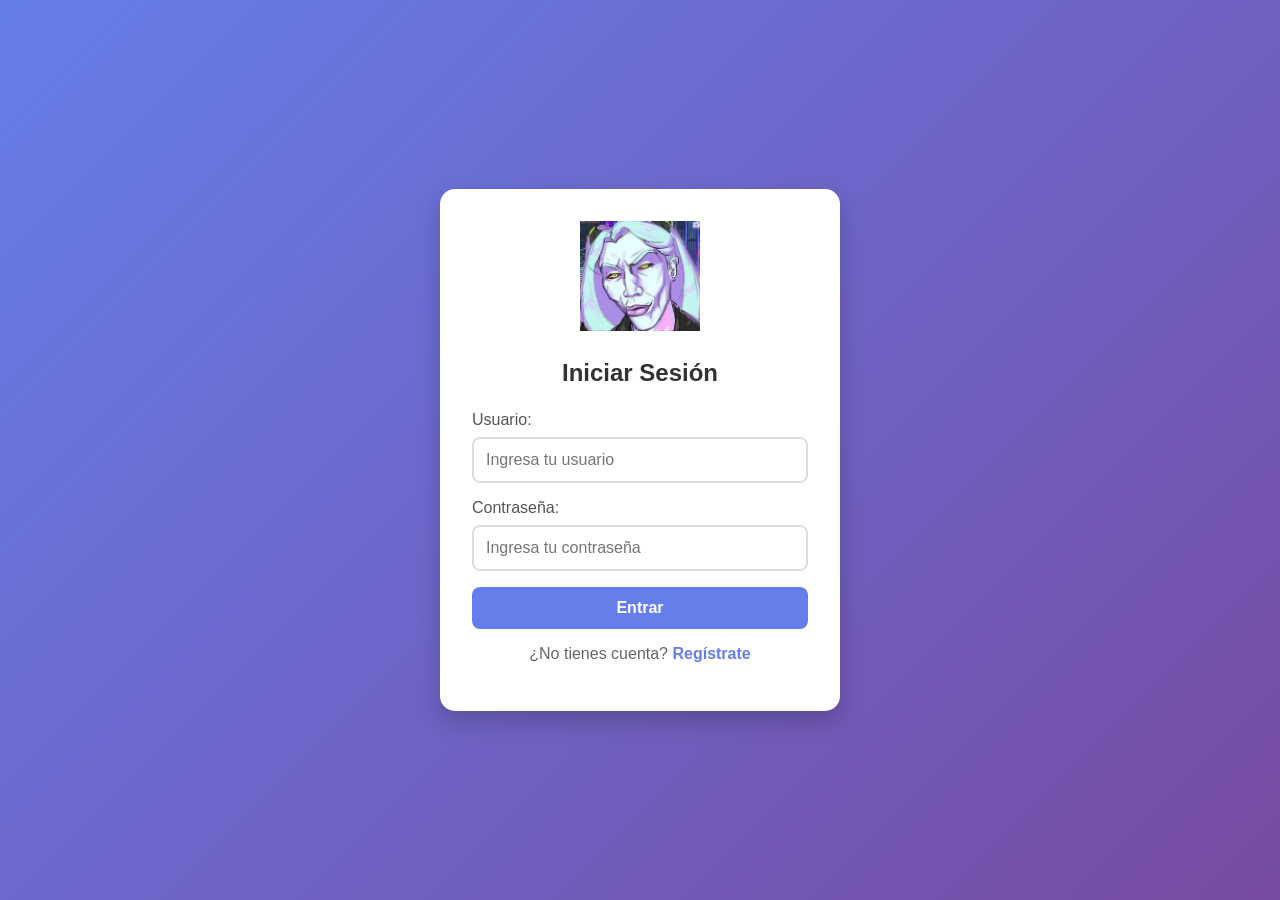
<file: index.html>
<!DOCTYPE html>
<html lang="es">
<head>
    <meta charset="UTF-8">
    <meta name="viewport" content="width=device-width, initial-scale=1.0">
    <title>Login y Registro - PAIT</title>
    <link rel="stylesheet" href="style.css">
</head>
<body class="login-page">
    <div class="contenedor">

        <div class="logo">
            <img src="foto.jpg" alt="Logo">
        </div>

        <div class="formulario" id="loginForm">
            <h2>Iniciar Sesión</h2>
            <form id="formLogin">
                <div class="campo">
                    <label for="loginUsuario">Usuario:</label>
                    <input type="text" id="loginUsuario" placeholder="Ingresa tu usuario">
                </div>
                <div class="campo">
                    <label for="loginPassword">Contraseña:</label>
                    <input type="password" id="loginPassword" placeholder="Ingresa tu contraseña">
                </div>
                <button type="submit">Entrar</button>
            </form>
            <p class="enlace">¿No tienes cuenta? <a href="#" id="mostrarRegistro">Regístrate</a></p>
            <p class="enlace"><a href="casco.html">
        </div>

        <div class="formulario oculto" id="registroForm">
            <h2>Registro</h2>
            <form id="formRegistro">
                <div class="campo">
                    <label for="regNombre">Nombre completo:</label>
                    <input type="text" id="regNombre" placeholder="Tu nombre">
                </div>
                <div class="campo">
                    <label for="regUsuario">Usuario:</label>
                    <input type="text" id="regUsuario" placeholder="Elige un usuario">
                </div>
                <div class="campo">
                    <label for="regPassword">Contraseña:</label>
                    <input type="password" id="regPassword" placeholder="Crea una contraseña">
                </div>
                <button type="submit">Registrarse</button>
            </form>
            <p class="enlace">¿Ya tienes cuenta? <a href="#" id="mostrarLogin">Inicia Sesión</a></p>
        </div>

    </div>

    <script src="script.js"></script>
</body>
</html>
</file>
<file: style.css>
* {
    margin: 0;
    padding: 0;
    box-sizing: border-box;
    font-family: 'Segoe UI', sans-serif;
}

.oculto {
    display: none;
}

body.login-page {
    background: linear-gradient(135deg, #667eea, #764ba2);
    min-height: 100vh;
    display: flex;
    justify-content: center;
    align-items: center;
}

.login-page .contenedor {
    background: white;
    padding: 2rem;
    border-radius: 15px;
    box-shadow: 0 10px 25px rgba(0,0,0,0.2);
    width: 100%;
    max-width: 400px;
}

.login-page .formulario h2 {
    text-align: center;
    margin-bottom: 1.5rem;
    color: #333;
}

.login-page .campo {
    margin-bottom: 1rem;
}

.login-page .campo label {
    display: block;
    margin-bottom: 0.5rem;
    color: #555;
    font-weight: 500;
}

.login-page .campo input {
    width: 100%;
    padding: 0.75rem;
    border: 2px solid #ddd;
    border-radius: 8px;
    font-size: 1rem;
    transition: border-color 0.3s;
}

.login-page .campo input:focus {
    border-color: #667eea;
    outline: none;
}

.login-page button {
    width: 100%;
    padding: 0.75rem;
    background: #667eea;
    color: white;
    border: none;
    border-radius: 8px;
    font-size: 1rem;
    font-weight: bold;
    cursor: pointer;
    transition: background 0.3s;
}

.login-page button:hover {
    background: #5a67d8;
}

.login-page .enlace {
    text-align: center;
    margin-top: 1rem;
    color: #666;
}

.login-page .enlace a {
    color: #667eea;
    text-decoration: none;
    font-weight: bold;
}

body.casco-page {
    background-color: #121212;
    color: #f0f0f0;
    transition: background-color 0.5s;
    min-height: 100vh;
}

.casco-page header {
    background-color: #1f1f1f;
    color: #00e5ff;
    padding: 1rem 2rem;
    border-bottom: 2px solid #00e5ff;
    display: flex;
    justify-content: space-between;
    align-items: center;
    flex-wrap: wrap;
    gap: 1rem;
}

.casco-page nav a {
    color: #00e5ff;
    margin-left: 1rem;
    text-decoration: none;
    font-weight: bold;
}

.casco-page nav a:hover {
    text-decoration: underline;
}

.casco-page main {
    padding: 2rem;
    max-width: 1000px;
    margin: 0 auto;
}

.casco-page section {
    margin-bottom: 2rem;
}

.casco-page h2 {
    color: #00e5ff;
    margin-bottom: 1rem;
}

.casco-page .datos {
    display: flex;
    gap: 1rem;
    flex-wrap: wrap;
    margin: 1rem 0;
}

.casco-page .dato {
    background-color: #1e1e1e;
    padding: 1rem 1.5rem;
    border-radius: 8px;
    border: 1px solid #333;
    min-width: 160px;
    text-align: center;
    transition: all 0.3s;
}

.casco-page .dato h3 {
    color: #b0b0b0;
    font-size: 0.9rem;
    margin-bottom: 0.5rem;
}

.casco-page .dato p {
    font-size: 1.5rem;
    font-weight: bold;
}

.casco-page #cajaCss.resaltado {
    background-color: #00e5ff;
    color: #000;
    font-size: 1.1rem;
    border-color: #fff;
    box-shadow: 0 0 20px #00e5ff;
    transform: scale(1.05);
}

.casco-page img {
    max-width: 100%;
    height: auto;
    border-radius: 8px;
    cursor: pointer;
    border: 2px solid #00e5ff;
}

.casco-page button {
    padding: 0.6rem 1.2rem;
    margin: 0.3rem;
    cursor: pointer;
    background-color: #00e5ff;
    color: #000;
    border: none;
    border-radius: 5px;
    font-weight: bold;
    transition: background 0.3s;
}

.casco-page button:hover {
    background-color: #00b8d4;
}

.casco-page footer {
    text-align: center;
    padding: 1rem;
    background-color: #1f1f1f;
    color: #00e5ff;
    border-top: 2px solid #00e5ff;
}

body.casco-page.fondo-scroll {
    background-color: #0a2a33;
}.login-page .logo {
    text-align: center;
    margin-bottom: 1.5rem;
}

.login-page .logo img {
    max-width: 120px;
    height: auto;
}
</file>
